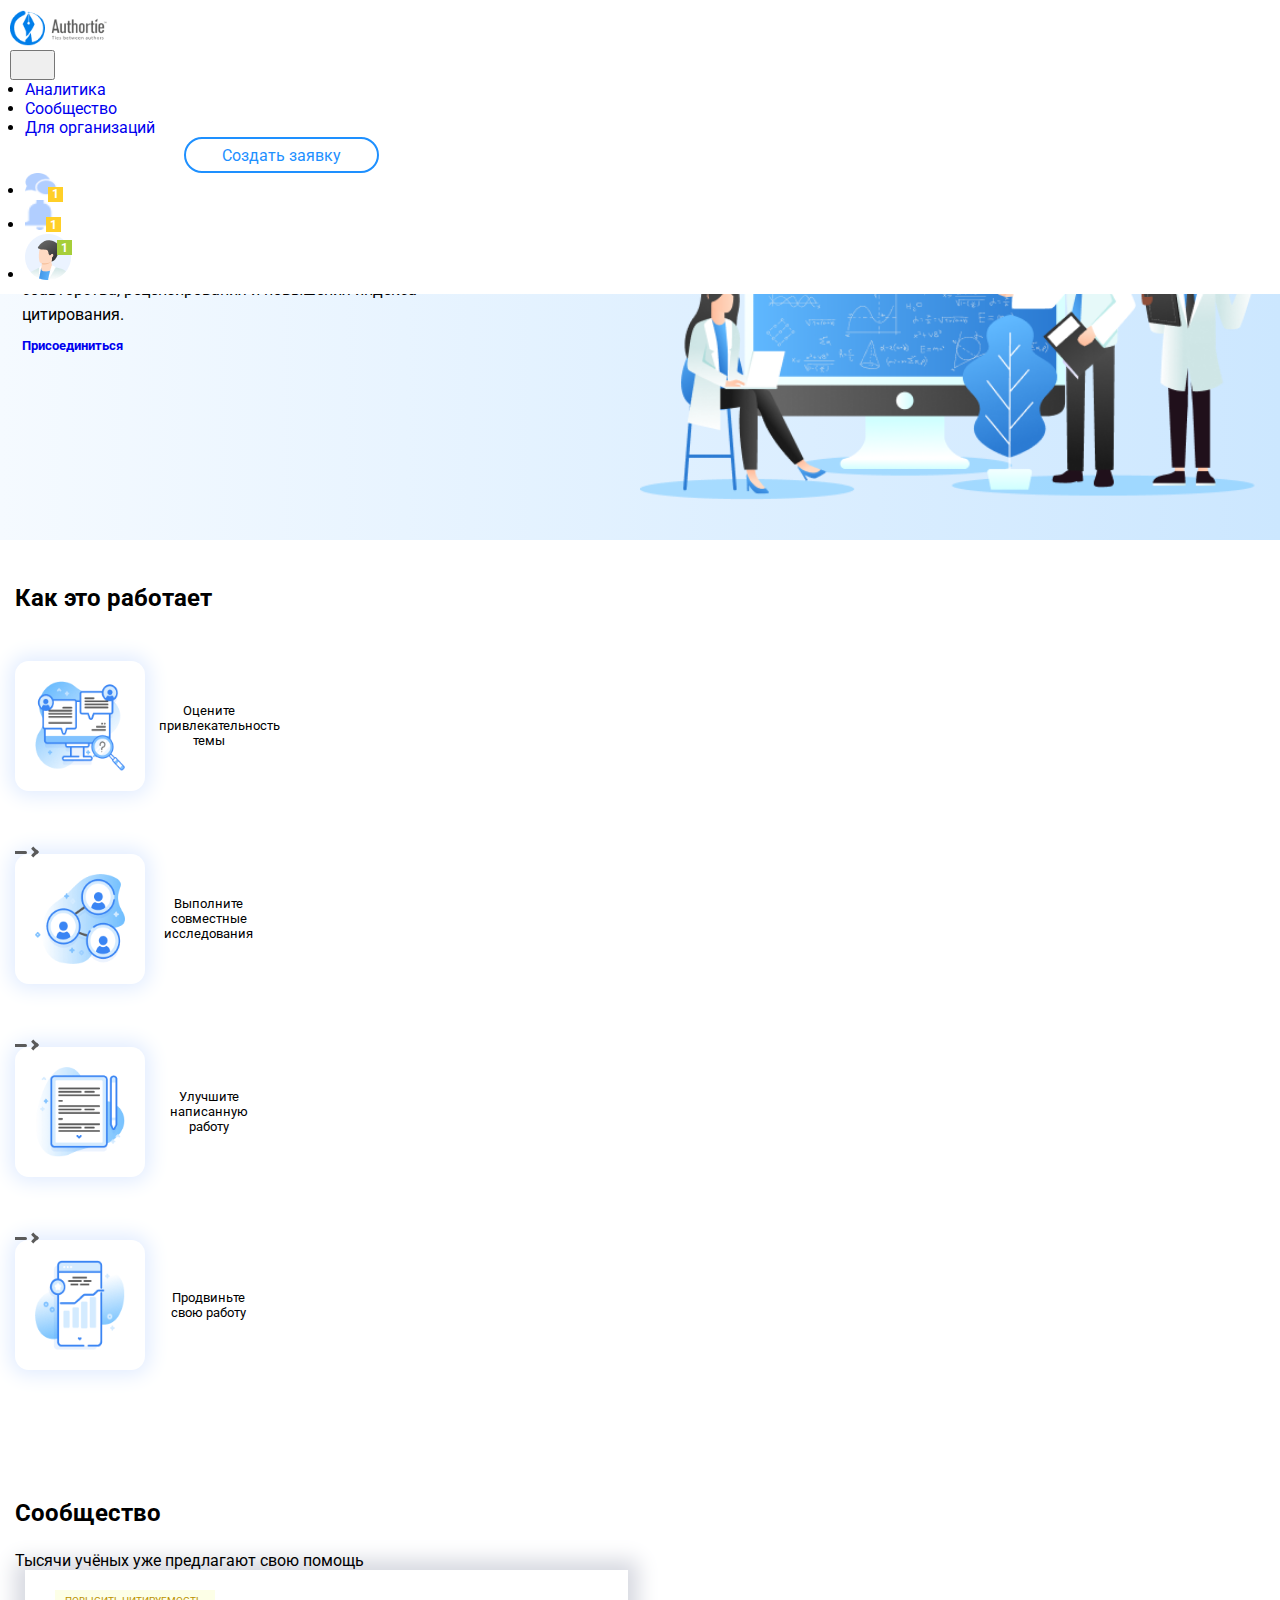
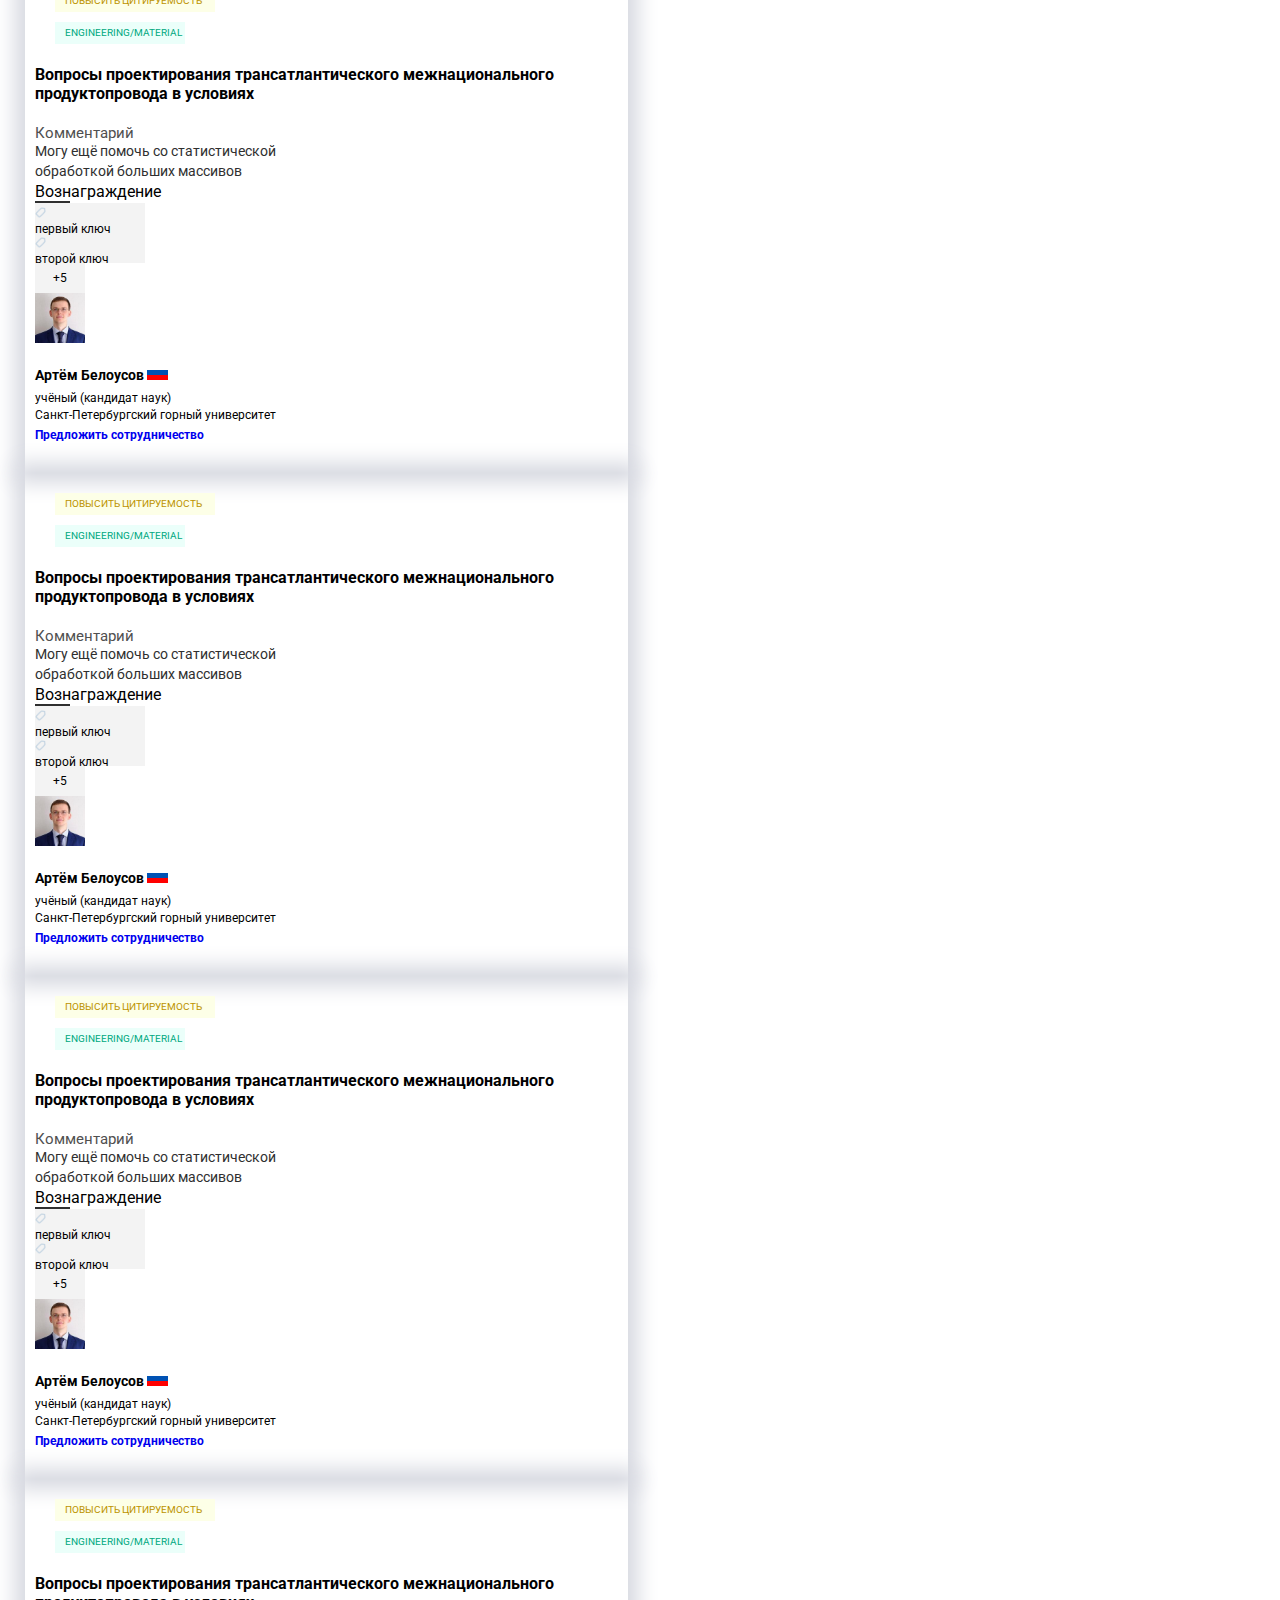
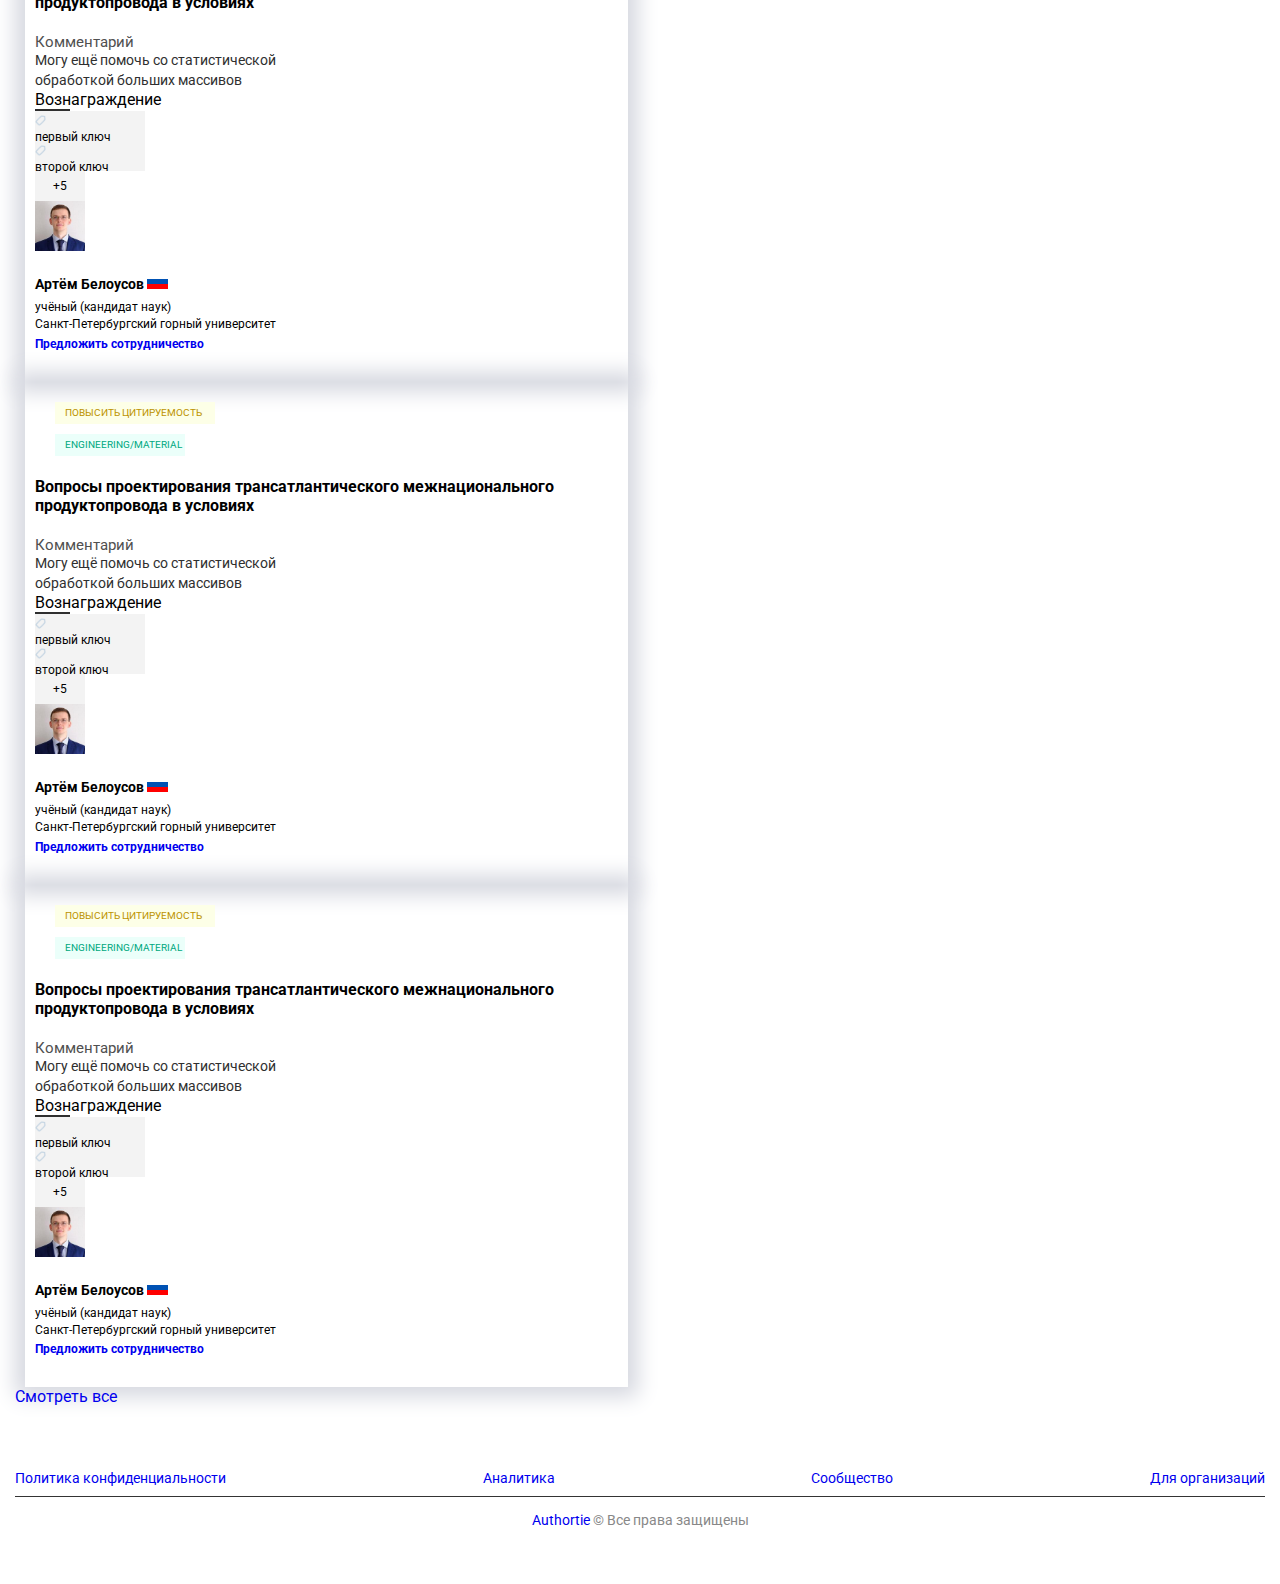
<file: index.html>
<!doctype html>
<html lang="en">
    <head>
        <title>Authortie</title>
        <meta charset="utf-8" />
        <meta
            name="viewport"
            content="width=device-width, initial-scale=1, shrink-to-fit=no"
        />

        <!-- Bootstrap CSS v5.2.1 -->
        <link href="https://cdn.jsdelivr.net/npm/bootstrap@5.3.2/dist/css/bootstrap.min.css" rel="stylesheet" integrity="sha384-T3c6CoIi6uLrA9TneNEoa7RxnatzjcDSCmG1MXxSR1GAsXEV/Dwwykc2MPK8M2HN" crossorigin="anonymous">
        <!-- Icons -->
        <link rel="stylesheet" href="https://cdnjs.cloudflare.com/ajax/libs/font-awesome/6.5.1/css/all.min.css" integrity="sha512-DTOQO9RWCH3ppGqcWaEA1BIZOC6xxalwEsw9c2QQeAIftl+Vegovlnee1c9QX4TctnWMn13TZye+giMm8e2LwA==" crossorigin="anonymous" referrerpolicy="no-referrer" />
        <!-- styles -->
        <link rel="stylesheet" href="style.css">
        <!-- favicon -->
        <link rel="icon" type="image/png" href="images/nav images/Component 1.png"/>
    </head>

    <body>
        <header class="header">
            <!-- place navbar here -->
            <div class="nav-container nav-bar-here">
                <nav class="navbar navbar-expand-lg">
                    <a href="#" class="navbar-brand  nav-logo ">
                        <img class="nav-logo-img" src="images/nav images/logo.png" alt="logo">
                    </a>
                    <button class="navbar-toggler" type="button" data-bs-toggle="collapse" data-bs-target="#navbarSupportedContent" aria-controls="navbarSupportedContent" aria-expanded="false" aria-label="Toggle navigation">
                    <span class="navbar-toggler-icon"></span>
                    </button>
                    <div class="collapse navbar-collapse  " id="navbarSupportedContent">
                        <ul class="navbar-nav navbar-list list-unstyled d-flex justify-content-between align-items-center ">
                            <li class="nav-item">
                                <a href="#" class="nav-link">Аналитика</a>
                            </li>
                            <li class="nav-item">
                                <a href="#" class="nav-link">Сообщество</a>
                            </li>
                            <li class="nav-item">
                                <a href="#" class="nav-link">Для организаций</a>
                            </li>
        
                            <li class="nav-item create-application text-center ">
                                <a href="#" class="nav-link">Создать заявку</a>
                            </li>
                            <li class="nav-item">
                                <a href="#" class="nav-link nav-link-chats-bell">
                                    <img class="nav-img" src="images/nav images/Group 270.png" alt="chats">
                                    <span class="nav-circle rounded-circle ">1</span>
                                </a>
                            </li>
                            <li class="nav-item">
                                <a href="#" class="nav-link nav-link-chats-bell">
                                    <img class="nav-img-bell" src="images/nav images/coolicon.png" alt="chats">
                                    <span class="nav-circle rounded-circle ">1</span>
                                </a>
                            </li>
                            <li class="nav-item nav-profile">
                                <a href="#" class="nav-link nav-link-profile">
                                    <img src="images/nav images/Group 264.png" alt="profile img" class="nav-link-profile-img">
                                    <span class="nav-circle-profile rounded-pill ">1</span>
                                </a>
                            </li>
                        </ul>
                      
                    </div>
                </nav>
            </div>
        </header>
            <div class="section">
                <div class="container">
                    <div class="section-content row ">
                        <div class="section-left col-md-7">
                            <h1 class="section-title mb-5">
                                <div>Сообщество</div>
                                <div>взаимопомощи между</div>
                                <div>учёными со всего мира</div>
                            </h1>
                            <p class="section-text">Удобный сервис, который подберёт для вас коллег и поможет наладить с ними взаимовыгодное сотрудничество в областях совместных исследований, соавторства, рецензирования и повышения индекса цитирования.</p>
                            <p class="section-text-show">Аналитика, соавторство, рецензирование и
                            продвижение научных работ.
                            </p>
                            <p class="section-text2">Аналитика, соавторство,рецензирование и продвижение научных работ.
                            </p>
                            <a href="#" class="section-link rounded-pill border border-1 bg-primary  d-flex align-items-center justify-content-center fw-bold text-white mt-5">Присоединиться</a>
                        </div>

                        <img class="section-right-img col-md-5" src="images/nav images/bg-img.png" alt="right">
                    </div>
                </div>
            </div>

            <!-- Section_2 start -->
            <div class="section_2">
                <div class="container">
                    <h3 class="section2-title text-center mt-5 mb-5">Как это работает</h3>
                    <div class="section2-boxes row d-flex justify-content-between">
                        <div class="section2-box col-sm-6 col-md-3 col-lg-3 d-flex flex-wrap  flex-column align-items-center justify-content-start">
                            <div class="section2-box-img">
                                <img class="section2-img" src="images/section1_images/Group.png" alt="section2-img">
                            </div>
                            <p class="section2-text text-center mt-3">Оцените привлекательность темы</p>
                        </div>
                        <span class="section2-arrow-right-icon col-1 "></span>
                        <div class="section2-box col-sm-6 col-md-2 col-lg-3 d-flex flex-column align-items-center justify-content-start">
                            <div class="section2-box-img">
                                <img class="section2-img" src="images/section1_images/Group 105.png" alt="section2-img">
                            </div>
                            <p class="section2-text text-center mt-3">Выполните совместные исследования</p>
                        </div>
                        <span class="section2-arrow-right-icon col-1"></span>
                        <div class="section2-box col-sm-6 col-md-2 col-lg-3 d-flex flex-column align-items-center justify-content-start">
                            <div class="section2-box-img">
                                <img class="section2-img" src="images/section1_images/Group-1.png" alt="section2-img">
                            </div>
                            <p class="section2-text text-center mt-3">Улучшите написанную работу</p>
                        </div>
                        <span class="section2-arrow-right-icon col-1 "></span>
                        <div class="section2-box col-sm-6 col-md-2 col-lg-3 d-flex flex-column align-items-center justify-content-start ">
                            <div class="section2-box-img">
                                <img class="section2-img" src="images/section1_images/Group 106.png" alt="section2-img">
                            </div>
                            <p class="section2-text text-center mt-3">Продвиньте свою работу</p>
                        </div>
                    </div>
                </div>
            </div>
            <!-- Section_2 end -->

            <!-- Section_3 start -->
            <div class="section_3">
                <div class="container">
                    <h3 class="section3-title text-center ">Сообщество</h3>
                    <p class="section3-title-bottom-t text-center mb-5">Тысячи учёных уже предлагают свою помощь</p>
                    <div class="section3-content row d-flex justify-content-between ">
                        <div class="section3-content-box col-12 col-md-6 col-xxl-4 pb-3 rounded mb-5">
                            <div class="double-text row d-flex">
                                <p class="section3-content-left-text rounded-pill col-5">Повысить цитируемость <span>своих ...</span></p>
                                <p class="section3-content-right-text rounded-pill col-5">Engineering/Material</p>
                            </div>
                            <h4 class="section3-box-title mt-3 mb-3">Вопросы проектирования трансатлантического межнационального продуктопровода в условиях </h4>
                            <p class="section3-comment mb-2">Комментарий</p>
                            <p class="section3-comment-text">Могу ещё помочь со статистической обработкой больших массивов</p>
                            <p class="section3-man-award mt-4 mb-2">Вознаграждение</p>
                            <div class="section3-man-award-stick mb-5"></div>
                            <div class="section3-keys d-flex border-bottom border-1 border-primary pb-4 ">
                                <div class="section3-key section3-key-text-box d-flex align-items-center p-2 rounded-pill">
                                    <img class="section3-key-img" src="images/section3_images/Vector.png" alt="Vector">
                                    <p class="section3-key-text">первый ключ</p>
                                </div>
                                <div class="section3-key section3-key-text-box d-flex align-items-center p-2 rounded-pill">
                                    <img class="section3-key-img" src="images/section3_images/Vector.png" alt="Vector">
                                    <p class="section3-key-text">второй ключ</p>
                                </div>
                                <div class="section3-key section3-last-key rounded-pill text-center ">+5
                                </div>   
                            </div>
                            <div class="section3-teacher-info mt-3 d-flex border-bottom border-1 border-primary pb-3">
                                <img class="section3-teacher-img rounded-pill me-3 " src="images/section3_images/image 2.png" alt="techer-img">
                                <div class="section3-teacher-info-text">
                                    <h4 class="section3-teacher-name fw-bold mb-2">Артём Белоусов <span class="section3-flag border border-1 border-black"></span></h4>
                                    <p class="section3-teacher-information">учёный (кандидат наук)</p>
                                    <p class="section3-teacher-studied">Санкт-Петербургский горный университет</p>
                                </div>
                            </div>
                            <div class="section3-links d-flex align-items-center justify-content-between ">
                            <a href="#" class="section3-left-link text-white bg-primary rounded-pill fw-bold d-flex align-items-center justify-content-center mt-4 me-2">Предложить сотрудничество</a>
                            <a href="#" class="section3-right-link mt-4 border border-1 border-primary rounded-pill d-flex align-items-center justify-content-center "><span class="section3-right-link-icon"><i class="fa-solid fa-chevron-right"></i></span></a>
                        </div>
                    </div>
                    <!-- content box 2 ============================================ -->
                    <div class="section3-content-box col-12 col-md-6 col-xxl-4 rounded pb-3 mb-5">
                        <div class="double-text row d-flex ">
                            <p class="section3-content-left-text rounded-pill col-5">Повысить цитируемость <span>своих ...</span></p>
                            <p class="section3-content-right-text rounded-pill col-5">Engineering/Material</p>
                        </div>
                        <h4 class="section3-box-title mt-3 mb-3">Вопросы проектирования трансатлантического межнационального продуктопровода в условиях </h4>
                        <p class="section3-comment mb-2">Комментарий</p>
                        <p class="section3-comment-text">Могу ещё помочь со статистической обработкой больших массивов</p>
                        <p class="section3-man-award mt-4 mb-2">Вознаграждение</p>
                        <div class="section3-man-award-stick mb-5"></div>
                        <div class="section3-keys d-flex border-bottom border-1 border-primary pb-4 ">
                            <div class="section3-key section3-key-text-box d-flex align-items-center p-2 rounded-pill">
                                <img class="section3-key-img" src="images/section3_images/Vector.png" alt="Vector">
                                <p class="section3-key-text">первый ключ</p>
                            </div>
                            <div class="section3-key section3-key-text-box d-flex align-items-center p-2 rounded-pill">
                                <img class="section3-key-img" src="images/section3_images/Vector.png" alt="Vector">
                                <p class="section3-key-text">второй ключ</p>
                            </div>
                            <div class="section3-key section3-last-key rounded-pill text-center ">+5
                            </div>   
                        </div>
                        <div class="section3-teacher-info mt-3 d-flex border-bottom border-1 border-primary pb-3">
                            <img class="section3-teacher-img rounded-pill me-3 " src="images/section3_images/image 2.png" alt="techer-img">
                            <div class="section3-teacher-info-text">
                                <h4 class="section3-teacher-name fw-bold mb-2">Артём Белоусов <span class="section3-flag border border-1 border-black  "></span></h4>
                                <p class="section3-teacher-information">учёный (кандидат наук)</p>
                                <p class="section3-teacher-studied">Санкт-Петербургский горный университет</p>
                            </div>
                        </div>
                        <div class="section3-links d-flex align-items-center justify-content-between ">
                            <a href="#" class="section3-left-link text-white bg-primary rounded-pill fw-bold d-flex align-items-center justify-content-center mt-4 me-2">Предложить сотрудничество</a>
                            <a href="#" class="section3-right-link mt-4 border border-1 border-primary rounded-pill d-flex align-items-center justify-content-center "><span class="section3-right-link-icon"><i class="fa-solid fa-chevron-right"></i></span></a>
                        </div>
                    </div>
                    <!-- content box 3=================================================== -->
                    <div class="section3-content-box col-12 col-md-6 col-xxl-4 rounded pb-3 mb-5">
                        <div class="double-text row d-flex ">
                            <p class="section3-content-left-text rounded-pill col-5">Повысить цитируемость <span>своих ...</span></p>
                            <p class="section3-content-right-text rounded-pill col-5">Engineering/Material</p>
                        </div>
                        <h4 class="section3-box-title mt-3 mb-3">Вопросы проектирования трансатлантического межнационального продуктопровода в условиях </h4>
                        <p class="section3-comment mb-2">Комментарий</p>
                        <p class="section3-comment-text">Могу ещё помочь со статистической обработкой больших массивов</p>
                        <p class="section3-man-award mt-4 mb-2">Вознаграждение</p>
                        <div class="section3-man-award-stick mb-5"></div>
                        <div class="section3-keys d-flex border-bottom border-1 border-primary pb-4 ">
                            <div class="section3-key section3-key-text-box d-flex align-items-center p-2 rounded-pill">
                                <img class="section3-key-img" src="images/section3_images/Vector.png" alt="Vector">
                                <p class="section3-key-text">первый ключ</p>
                            </div>
                            <div class="section3-key section3-key-text-box d-flex align-items-center p-2 rounded-pill">
                                <img class="section3-key-img" src="images/section3_images/Vector.png" alt="Vector">
                                <p class="section3-key-text">второй ключ</p>
                            </div>
                            <div class="section3-key section3-last-key rounded-pill text-center ">+5
                            </div>   
                        </div>
                        <div class="section3-teacher-info mt-3 d-flex border-bottom border-1 border-primary pb-3">
                            <img class="section3-teacher-img rounded-pill me-3 " src="images/section3_images/image 2.png" alt="techer-img">
                            <div class="section3-teacher-info-text">
                                <h4 class="section3-teacher-name fw-bold mb-2">Артём Белоусов <span class="section3-flag border border-1 border-black  "></span></h4>
                                <p class="section3-teacher-information">учёный (кандидат наук)</p>
                                <p class="section3-teacher-studied">Санкт-Петербургский горный университет</p>
                            </div>
                        </div>
                        <div class="section3-links d-flex align-items-center justify-content-between ">
                            <a href="#" class="section3-left-link text-white bg-primary rounded-pill fw-bold d-flex align-items-center justify-content-center mt-4 me-2">Предложить сотрудничество</a>
                            <a href="#" class="section3-right-link mt-4 border border-1 border-primary rounded-pill d-flex align-items-center justify-content-center "><span class="section3-right-link-icon"><i class="fa-solid fa-chevron-right"></i></span></a>
                        </div>
                    </div>
                    <!-- content box 4==================================================== -->
                    <div class="section3-content-box col-12 col-md-6 col-xxl-4 rounded pb-3 mb-5">
                        <div class="double-text row d-flex ">
                            <p class="section3-content-left-text rounded-pill col-5">Повысить цитируемость <span>своих ...</span></p>
                            <p class="section3-content-right-text rounded-pill col-5">Engineering/Material</p>
                        </div>
                        <h4 class="section3-box-title mt-3 mb-3">Вопросы проектирования трансатлантического межнационального продуктопровода в условиях </h4>
                        <p class="section3-comment mb-2">Комментарий</p>
                        <p class="section3-comment-text">Могу ещё помочь со статистической обработкой больших массивов</p>
                        <p class="section3-man-award mt-4 mb-2">Вознаграждение</p>
                        <div class="section3-man-award-stick mb-5"></div>
                        <div class="section3-keys d-flex border-bottom border-1 border-primary pb-4 ">
                            <div class="section3-key section3-key-text-box d-flex align-items-center p-2 rounded-pill">
                                <img class="section3-key-img" src="images/section3_images/Vector.png" alt="Vector">
                                <p class="section3-key-text">первый ключ</p>
                            </div>
                            <div class="section3-key section3-key-text-box d-flex align-items-center p-2 rounded-pill">
                                <img class="section3-key-img" src="images/section3_images/Vector.png" alt="Vector">
                                <p class="section3-key-text">второй ключ</p>
                            </div>
                            <div class="section3-key section3-last-key rounded-pill text-center ">+5
                            </div>   
                        </div>
                        <div class="section3-teacher-info mt-3 d-flex border-bottom border-1 border-primary pb-3">
                            <img class="section3-teacher-img rounded-pill me-3 " src="images/section3_images/image 2.png" alt="techer-img">
                            <div class="section3-teacher-info-text">
                                <h4 class="section3-teacher-name fw-bold mb-2">Артём Белоусов <span class="section3-flag border border-1 border-black  "></span></h4>
                                <p class="section3-teacher-information">учёный (кандидат наук)</p>
                                <p class="section3-teacher-studied">Санкт-Петербургский горный университет</p>
                            </div>
                        </div>
                        <div class="section3-links d-flex align-items-center justify-content-between ">
                            <a href="#" class="section3-left-link text-white bg-primary rounded-pill fw-bold d-flex align-items-center justify-content-center mt-4 me-2">Предложить сотрудничество</a>
                            <a href="#" class="section3-right-link mt-4 border border-1 border-primary rounded-pill d-flex align-items-center justify-content-center "><span class="section3-right-link-icon"><i class="fa-solid fa-chevron-right"></i></span></a>
                        </div>
                    </div>
                    <!-- content box 5=========================================== -->
                    <div class="section3-content-box col-12 col-md-6 col-xxl-4 rounded pb-3 mb-5">
                        <div class="double-text row d-flex ">
                            <p class="section3-content-left-text rounded-pill col-5">Повысить цитируемость <span>своих ...</span></p>
                            <p class="section3-content-right-text rounded-pill col-5">Engineering/Material</p>
                        </div>
                        <h4 class="section3-box-title mt-3 mb-3">Вопросы проектирования трансатлантического межнационального продуктопровода в условиях </h4>
                        <p class="section3-comment mb-2">Комментарий</p>
                        <p class="section3-comment-text">Могу ещё помочь со статистической обработкой больших массивов</p>
                        <p class="section3-man-award mt-4 mb-2">Вознаграждение</p>
                        <div class="section3-man-award-stick mb-5"></div>
                        <div class="section3-keys d-flex border-bottom border-1 border-primary pb-4 ">
                            <div class="section3-key section3-key-text-box d-flex align-items-center p-2 rounded-pill">
                                <img class="section3-key-img" src="images/section3_images/Vector.png" alt="Vector">
                                <p class="section3-key-text">первый ключ</p>
                            </div>
                            <div class="section3-key section3-key-text-box d-flex align-items-center p-2 rounded-pill">
                                <img class="section3-key-img" src="images/section3_images/Vector.png" alt="Vector">
                                <p class="section3-key-text">второй ключ</p>
                            </div>
                            <div class="section3-key section3-last-key rounded-pill text-center ">+5
                            </div>   
                        </div>
                        <div class="section3-teacher-info mt-3 d-flex border-bottom border-1 border-primary pb-3">
                            <img class="section3-teacher-img rounded-pill me-3 " src="images/section3_images/image 2.png" alt="techer-img">
                            <div class="section3-teacher-info-text">
                                <h4 class="section3-teacher-name fw-bold mb-2">Артём Белоусов <span class="section3-flag border border-1 border-black  "></span></h4>
                                <p class="section3-teacher-information">учёный (кандидат наук)</p>
                                <p class="section3-teacher-studied">Санкт-Петербургский горный университет</p>
                            </div>
                        </div>
                        <div class="section3-links d-flex align-items-center justify-content-between ">
                            <a href="#" class="section3-left-link text-white bg-primary rounded-pill fw-bold d-flex align-items-center justify-content-center mt-4 me-2">Предложить сотрудничество</a>
                            <a href="#" class="section3-right-link mt-4 border border-1 border-primary rounded-pill d-flex align-items-center justify-content-center "><span class="section3-right-link-icon"><i class="fa-solid fa-chevron-right"></i></span></a>
                        </div>
                    </div>
                    <!-- content box 6 ============================================= -->
                    <div class="section3-content-box col-12 col-md-6 col-xxl-4 rounded pb-3 mb-5">
                        <div class="double-text row d-flex ">
                            <p class="section3-content-left-text rounded-pill col-5">Повысить цитируемость <span>своих ...</span></p>
                            <p class="section3-content-right-text rounded-pill col-5">Engineering/Material</p>
                        </div>
                        <h4 class="section3-box-title mt-3 mb-3">Вопросы проектирования трансатлантического межнационального продуктопровода в условиях </h4>
                        <p class="section3-comment mb-2">Комментарий</p>
                        <p class="section3-comment-text">Могу ещё помочь со статистической обработкой больших массивов</p>
                        <p class="section3-man-award mt-4 mb-2">Вознаграждение</p>
                        <div class="section3-man-award-stick mb-5"></div>
                        <div class="section3-keys d-flex border-bottom border-1 border-primary pb-4 ">
                            <div class="section3-key section3-key-text-box d-flex align-items-center p-2 rounded-pill">
                                <img class="section3-key-img" src="images/section3_images/Vector.png" alt="Vector">
                                <p class="section3-key-text">первый ключ</p>
                            </div>
                            <div class="section3-key section3-key-text-box d-flex align-items-center p-2 rounded-pill">
                                <img class="section3-key-img" src="images/section3_images/Vector.png" alt="Vector">
                                <p class="section3-key-text">второй ключ</p>
                            </div>
                            <div class="section3-key section3-last-key rounded-pill text-center ">+5
                            </div>   
                        </div>
                        <div class="section3-teacher-info mt-3 d-flex border-bottom border-1 border-primary pb-3">
                            <img class="section3-teacher-img rounded-pill me-3 " src="images/section3_images/image 2.png" alt="techer-img">
                            <div class="section3-teacher-info-text">
                                <h4 class="section3-teacher-name fw-bold mb-2">Артём Белоусов <span class="section3-flag border border-1 border-black  "></span></h4>
                                <p class="section3-teacher-information">учёный (кандидат наук)</p>
                                <p class="section3-teacher-studied">Санкт-Петербургский горный университет</p>
                            </div>
                        </div>
                        <div class="section3-links d-flex align-items-center justify-content-between ">
                            <a href="#" class="section3-left-link text-white bg-primary rounded-pill fw-bold d-flex align-items-center justify-content-center mt-4 me-2">Предложить сотрудничество</a>
                            <a href="#" class="section3-right-link mt-4 border border-1 border-primary rounded-pill d-flex align-items-center justify-content-center "><span class="section3-right-link-icon"><i class="fa-solid fa-chevron-right"></i></span></a>
                        </div>
                    </div>
                    <!--  -->
                </div>

                <div class="section3-last-link d-flex justify-content-center mb-5">
                    <a href="#" class="section3-all-view-link d-flex align-items-center justify-content-center bg-primary text-white text-uppercase rounded-pill">Смотреть все</a>
                </div>
            </div>

    <!-- Section_3 end -->

           
        <footer class="bg-dark pt-3 pb-3">
            <!-- place footer here -->
            <div class="footer-300 visually-hiddenn container d-flex justify-content-between">
                <div class="footer-300-left col-lg-12">
                    <div class="footer-social-network text-white footer-300-social-network">
                        <a href="#" class="social-link text-white "><span><i class="fa-brands fa-facebook-f"></i></span></a>
                        <a href="#" class="social-link text-white"><span><i class="fa-brands fa-instagram"></i></span></a>
                        <a href="#" class="social-link text-white"><span><i class="fa-brands fa-telegram"></i></span></a>
                    </div>
                    <a href="#" class="footer-brand-link text-white d-flex flex-column">
                        Authortie
                        <span>&#169; Все права защищены</span>
                    </a>
                </div>
                <div class="footer-300-right col-lg-12">
                    <a href="#" class="footer-link text-white col-12 col-lg-3">Политика конфиденциальности</a>
                    <a href="#" class="footer-link text-white col-12 col-lg-3">Аналитика</a>
                    <a href="#" class="footer-link text-white col-12 col-lg-3">Сообщество</a>
                    <a href="#" class="footer-link text-white col-12 col-lg-3">Для организаций</a>
                </div>
            </div>
            <!-- for 1400px -->
            <div class="footer-1400 container d-flex  justify-content-between">
                <div class="footer-1400-all-link d-flex">
                    <div class="footer-1400-links d-flex">
                        <a href="#" class="footer-brand-link text-white d-flex flex-column col-xx-1">
                            Authortie
                            <span>&#169; Все права защищены</span>
                        </a>
                        <a href="#" class="footer-link text-white col-lg-3 col-xxl-1">Политика конфиденциальности</a>
                        <a href="#" class="footer-link text-white col-12 col-lg-3 col-xxl-1">Аналитика</a>
                        <a href="#" class="footer-link text-white col-12 col-lg-3 col-xxl-1">Сообщество</a>
                        <a href="#" class="footer-link text-white col-12 col-lg-3 col-xxl-1">Для организаций</a>
                    </div>  
                    <div class="footer-1400-social-network-links">
                        <a href="#" class="social-link text-white "><span><i class="fa-brands fa-facebook-f"></i></span></a>
                        <a href="#" class="social-link text-white"><span><i class="fa-brands fa-instagram"></i></span></a>
                        <a href="#" class="social-link text-white"><span><i class="fa-brands fa-telegram"></i></span></a>
                    </div>  
                </div>
            </div>

        </footer>
        <!-- Bootstrap JavaScript Libraries -->
        <script
            src="https://cdn.jsdelivr.net/npm/@popperjs/core@2.11.8/dist/umd/popper.min.js"
            integrity="sha384-I7E8VVD/ismYTF4hNIPjVp/Zjvgyol6VFvRkX/vR+Vc4jQkC+hVqc2pM8ODewa9r"
            crossorigin="anonymous"
        ></script>

        <script
            src="https://cdn.jsdelivr.net/npm/bootstrap@5.3.2/dist/js/bootstrap.min.js"
            integrity="sha384-BBtl+eGJRgqQAUMxJ7pMwbEyER4l1g+O15P+16Ep7Q9Q+zqX6gSbd85u4mG4QzX+"
            crossorigin="anonymous"
        ></script>
    </body>
</html>
</file>
<file: style.css>
@import url('https://fonts.googleapis.com/css2?family=Roboto:ital,wght@0,400;0,700;1,400;1,700&display=swap');

html {
    box-sizing: border-box;
}

*,
*::before,
*::after {
    box-sizing: inherit;
}
body {
    margin: 0;
    font-family: 'Roboto', sans-serif;
}
img {
    max-width: 100%;
    height: auto;
}

span, a {
    display: inline-block;
}
a {
    text-decoration: none;
}
p {
    padding: 0;
    margin: 0;
}
.container {
    padding: 0 30px !important;
}
.nav-bar-here {
    position: relative;
    background-color: white;
}
.navbar {
    position: fixed;
    top: 0;
    left: 0;
    width: 100%;
    padding: 10px 30px;
    background-color: white;
}
.show {
    background-color: rgba(255, 255, 255, 0.63);
}

.navbar-list {
    margin: 0;
    padding: 0;
    padding-left: 15px;
    width: 100%;
}
.create-application {
    width: 195px;
    height: 36px;
}


.nav-link-chats-bell {
    position: relative;
}
.nav-img {
    width: 33px;
    height: 23px;
}
.nav-img-bell {
    width: 30px;
    height: 30px;
}   
.nav-circle, .nav-circle-profile {
    position: absolute;
    width: 15px;
    height: 15px;
    background-color: #FFCF27;
    font-weight: bold;
    font-size: 12px;
    display: inline-flex;
    align-items: center;
    justify-content: center;
    color: white;
}
.nav-circle {
    top: 50%;
    left: 70%;
}
.nav-link-profile {
    position: relative;
}
.nav-circle-profile {
    top: 12%;
    left: 70%;
    background-color: #A6CE39;
}
.header {
    background-color: white;
    height: 60px;
    position: fixed;
    width: 100%;
}

/* SECTION */
.section {
    background-image: linear-gradient(-90deg, #CCE7FF, #F5FAFF);
    background-repeat: no-repeat;
    background-position: cover;
    background-size: contain;
    padding: 90px 50px;
}
.section-text {
    width: 450px;
    line-height: 1.6;
    display: none;
}
.section-text2 {
    display: none;
}
.section-link {
    width: 260px;
    height: 50px;
    font-size: 18px;
}

/* Section end */


/* Section_2 start */
.section_2 {
    margin-bottom: 40px;
}
.section2-box-img {
    width: 180px;
    height: 180px;
    display: flex;
    align-items: center;
    justify-content: center;
    border-radius: 14px;
    box-shadow: 0 0 20px 5px #E1ECFF;
}
.section2-img {
    width: 117px;
}
.section2-text {
    width: 200px;
}
.section2-arrow-right-icon {
    width: 35px;
    height: 3px;
    background-color: #5A5A5A;
    position: relative;
    transform-origin: bottom;
    margin-top: 90px;
}
.section2-arrow-right-icon::before,
.section2-arrow-right-icon::after {
    content: "";
    position: absolute;
    width: 8px;
    height: 3px;
}
.section2-arrow-right-icon::before {
    top: -2.5px;
    left: 27px;
    background-color: #5A5A5A;
    transform: rotate(35deg);
}
.section2-arrow-right-icon::after {
    top: 1.8px;
    left: 27px;
    background-color: #5A5A5A;
    transform: rotate(-35deg);
}
/* Section_2 end */


/* Section_3 start */
.section3-content-box {
    box-shadow: 0 0 20px 10px #d6d8e0;
}
.section3-content-left-text {
    width: 290px;
    height: 31px;
    font-size: 13px;
    color: #BC9300;
    background-color: #FDFFE7;
    padding: 4px 10px;
    text-transform: uppercase;
}
.section3-content-right-text {
    width: 190px;
    height: 31px;
    font-size: 13px;
    color: #00A880;
    background-color: #EBFFFA;
    padding: 4px 10px;
    text-transform: uppercase;
}
.section3-box-title {
    font-size: 18px;
}
.section3-comment {
    font-size: 15px;
    color: #505050;
}
.section3-comment-text {
    width: 430px;
    color: #2F2F2F;
    font-size: 14px;
    line-height: 1.4;
}
.section3-man-award-stick {
    width: 35px;
    height: 2px;
    background-color: #2F2F2F;
}
.section3-key-img {
    width: 11px;
    height: 11px;
    margin-right: 5px;
}
.section3-key {
    width: 145px;
    height: 31px;
    background-color: #F3F3F3;
    margin-right: 25px;
}
.section3-key-text {
    font-size: 14px;
    width: 85px;
}
.section3-last-key {
    width: 50px;
}
.section3-flag {
    width: 21px;
    height: 15px;
    background-image: linear-gradient(
        white 0 33.3%,
        #0052B4 33.3% 66.6%,
        red 66.6% 100%
    );
}
.section3-teacher-name {
    font-size: 16px;
}
.section3-teacher-img {
    width: 55px;
    height: 55px;
}
.section3-teacher-info-text p {
    font-size: 14px;
}
.section3-left-link {
    font-size: 15px;
    width: 330px;
    height: 40px;
}
.section3-right-link {
    width: 41px;
    height: 41px;
}
.section3-all-view-link {
    width: 224px;
    height: 43px;
}
.social-link {
    font-size: 21px !important;
}
.section-right-img {
    width: 500px;
}

.footer-social-network {
    text-align: end;
}
.footer-1400 {
    display: none !important;
}

/* Responsive */

@media(min-width: 1399.9px){
    .section3-content-box {
        width: 32% !important;
    }
    .footer-1400 {
        display: block !important; 
    }
    .footer-1400-left {
        display: flex;
        flex-wrap: wrap;
        justify-content: space-between;
    }
    .footer-1400-links {
        width: 90%;
    }
    .footer-1400-social-network-links {
        display: flex;
        justify-content: space-between;
        width: 9% !important;
    }
    .footer-link {
        width: 18% !important;
        text-align: center;
    }
    .footer-brand-link {
        margin: 0 !important;
    }
    .footer-300 {
        display: none !important;
    }
    .visually-hiddenn {
        position: absolute;
        width: 1px;
        height: 1px;
        padding: 0;
        border: 0;
        margin: -1px;
        white-space: nowrap;
        clip-path: inset(100%);
        clip: rect(0 0 0 0);
        clip: rect(0, 0, 0, 0);
        overflow: hidden;
    }
    .nav-bar-here {
        max-width: 1400px;
        margin: auto;
    }
}

@media(min-width: 1200px){
    .section2-box-img {
        width: 100px;
        height: 100px;
    }
    .section2-img {
        width: 80px;
        height: 80px;
    }
    .section2-arrow-right-icon {
        width: 14px;
        margin-top: 50px;
    }
    .section2-arrow-right-icon::before {
        top: -2.5px;
        left: 14px;
        background-color: #5A5A5A;
        transform: rotate(35deg);
    }
    .section2-arrow-right-icon::after {
        top: 1.8px;
        left: 14px;
        background-color: #5A5A5A;
        transform: rotate(-35deg);
    }
    .section2-text {
        width: 180px;
        font-size: 14px;
    }
    
    .section3-key-text {
        width: 110px;
        font-size: 12px;
    }
    .section3-key {
        margin-right: 7px;
    }
    .section3-content-box {
        padding: 7px;
    }


} 

@media(min-width: 991.8px){
    .create-application {
        margin-left: 12.8%;
        border-radius: 22px;
        border: 2px solid dodgerblue;
        display: inline-flex;
        align-items: center;
        justify-content: center;
    }
    .create-application a {
        color: dodgerblue !important;
    }
    .section2-arrow-right-icon::before {
        top: -1px;
        left: 16px !important;
        background-color: #5A5A5A;
        transform: rotate(35deg);
    }
    .section2-arrow-right-icon::after {
        top: 1.6px;
        left: 16px !important;
        background-color: #5A5A5A;
        transform: rotate(-35deg);
    }
    .section2-text {
        font-size: 14px !important;
    }
    .section3-content-box {
        padding: 10px;
    }
    .section-text {
        display: block;
    }
    .section-text-show {
        display: none;
    }
    .section-title {
        font-size: 28px;
    }
    .section2-title,
    .section3-title {
        font-size: 24px;
    }
    .section3-key p {
        width: 170px;
    }
    .footer-300 {
        display: flex !important;
        flex-direction: column-reverse !important;
    }
    .footer-300-right {
        display: flex !important;
        justify-content: space-between !important;
        /* border: 2px solid red; */
        width: 100%;
        text-align: center !important;
        padding-bottom: 10px;
        border-bottom: 1.5px solid #343434 !important;
    }
    .footer-300-left {
        align-items: center;
    }
    .footer-brand-link {
        order: -1;
        margin-top: 15px;
        text-align: center;
        font-size: 14px !important;
        width: 240px !important;
    }
    .footer-social-network {
        margin-top: 12px;
    }
    .footer-link {
        font-size: 14px !important;
    }
   
}    
@media(min-width: 767.8px){
    .section-content {
        display: flex !important;
        justify-content: space-between !important;
    }
    .section {
        padding: 65px 7px 20px 7px !important;
    }
    .section-right-img {
        width: 500px !important;
        height: 300px !important;
        margin: 0 !important;
        /* border: 2px solid red; */
    }
    .section-left {
        /* border: 2px solid green; */
        width: 45% !important;
    }
    .section-link {
        width: 180px;
        height: 35px;
        font-size: 13px;
    }
    .section2-text {
        font-size: 13px !important;
        text-align: center;
    }
    .section2-box {
        align-items: center !important;
        justify-content: space-between !important;
        width: 19.5% !important;
        margin-bottom: 0 !important;
        margin-top: 0 !important;   
    }
    
    .section_3 {
        margin-top: 0 !important;
    }
    .section3-content-left-text {
        font-size: 10px !important;
        height: 22px !important;
        width: 160px !important;
    }
    .section3-content-left-text span {
        display: none;
    }
    .section3-content-right-text {
        width: 130px !important;
        font-size: 10px !important;    
        height: 22px !important;
    }
    .container {
        padding: 0 50px !important;
    }
    .section3-comment-text {
        width: 250px !important;
    }
    .section3-key-text {
        width: 98px !important;
        font-size: 12px !important;
    }
    .section3-key-text-box {
        width: 110px !important;
        height: 30px !important;
    }
    .section3-last-key {
        padding: 0 10px !important;
        margin-left: 0 !important;
        font-size: 12px !important;
    }
    .section3-key {
        margin-right: 10px !important;
    }
    .section-key:last-child {
        margin-right: 0 !important;
    }
    .section3-teacher-info {
        align-items: center;
        margin: 0;
    }
    .section3-teacher-name {
        margin-bottom: 7px;
        font-size: 14px;
    }
    .section3-teacher-information,
    .section3-teacher-studied {
        font-size: 12px;
        line-height: 1.4;
        padding: 0;
    }
    .double-text {
        padding: 0 10px !important;
    }
    .section3-left-link {
        width: 248px !important;
        height: 33px !important;
        font-size: 12px !important;
        font-weight: bold !important;
    }
    .section3-right-link {
        width: 33px !important;
        height: 33px !important;
    }
    .section3-content-box {
        width: 49%;
    }
    .section2-arrow-right-icon {
        width: 12px !important;
        border-radius: 0 20px 20px 0;
        margin-top: 60px !important;
        display: block !important;
    }
    .section2-arrow-right-icon::before {
        top: -1.9px;
        left: 17px;
        background-color: #5A5A5A;
        transform: rotate(45deg);
    }
    .section2-arrow-right-icon::after {
        top: 1.3px;
        left: 17px;
        background-color: #5A5A5A;
        transform: rotate(-45deg);
    }
}
@media(min-width: 575.9px){
    .section2-box-img {
        width: 120px !important;
        height: 120px !important;
    }
    .section-title {
        font-size: 24px !important;
        width: 280px !important;
    }
    .section-text-show {
        font-size: 14px !important;
        margin-bottom: 25px !important;
    }
}
@media(min-width: 480px){
    .container {
        padding: 30px 50px !important;
    }
    .section2-box-img {
        width: 130px !important;
        height: 130px !important;
    }
    .section2-img {
        width: 90px !important;
        height: 90px !important;
    }
    .section-right-img {
        width: 50% !important;
        height: 40% !important;
    }
}
@media(min-width: 280px){
    .container{
        padding: 20px 15px !important;
    }
    .section-content {
        display: flex !important;
    }
    .section-right-img {
        height: 150px;
        width: 200px;
        margin-left: auto;
        margin-top: 10px;
    }
    .section-title {
        width: 230px;
        font-size: 20px;
        margin-bottom: 15px !important;
    }
    .section {
        padding: 20px 7px 10px 7px;
    }
    .section-text-show {
        width: 240px;
        margin-top: 0 !important;
        font-size: 13px;
    }
    .section-link {
        margin-top: 10px !important;
        width: 160px;
        height: 34px;
        font-size: 13px;
        font-weight: bold;
    }
    .navbar-brand {
        width: 100px;
        height: 40px;
    }
    .navbar-toggler {
        width: 45px;
        height: 30px;
        display: flex;
        align-items: center;
        justify-content: center;
    }
    .navbar-toggler-icon {
        width: 1.8em !important;
        height: 1.8em !important;
    }
    .navbar {
        padding: 10px;
    }

    /* section2 responsive */
    .section2-box-img {
        width: 100px;
        height: 100px;
    }
    .section2-img {
        width: 70px;
        height: 70px;
    }
    .section2-arrow-right-icon {
        display: none;
    }
    .section2-box {
        width: 47%;
        margin-bottom: 25px;
        display: flex;
        align-items: flex-start;
    }
    .section2-boxes {
        padding: 25px 0;
    }
    
    .section2-text {
        font-size: 13px;
        width: 100px;
    }

    /* section3 */
    .section3-content {
        padding: 0 10px;
    }
    .section3-content-left-text {
        width: 200px;
    }
    .section3-content-right-text {
     width: 140px;   
    }
    .section3-content-left-text,
    .section3-content-right-text {
        margin-top: 10px;
        margin-left: 10px;
        height: 28px;
        font-size: 9px;
        display: flex;
        align-items: center;
    }

    .section3-box-title {
        font-size: 16px;
    }
    .section3-comment-text {
        width: 220px;
    }
    .section3-key-text-box {
        width: 90px;
    }
    .section3-key-text {
        font-size: 9px;
    }
    .section3-last-key {
        font-size: 10px;
        display: flex;
        align-items: center;
        justify-content: center;
    }
    .section3-key {
        margin-right: 5px;
        height: 30px;
    }
    .section3-teacher-name {
        font-size: 14px;
    }
    .section3-teacher-info-text p {
        font-size: 12px;
    }
    .section3-teacher-img {
        width: 50px;
        height: 50px;
    }
    .section3-left-link {
        width: 205px;
        height: 28px;
        font-size: 10px;
        font-weight: bold;
    }
    .section3-right-link {
        width: 29px;
        height: 29px;
        font-size: 10px;
    }

    /* footer */
    .social-link {
        font-size: 14px;
    }
    .footer-brand-link {
        font-size: 12px;
        width: 135px;
    }
    .footer-brand-link span {
        color: #888888;
    }
    .footer-1000 {
        display: none !important;
    }
   
    .footer-300-left {
        display: flex;
        flex-direction: column;
        justify-content: space-between;
    }
    .footer-300-social-network {
        display: flex;
        justify-content: space-between;
        width: 70px;
    }
    .footer-link {
        font-size: 12px;
    }
    .footer-300-right {
        text-align: right;
    }

}
</file>
